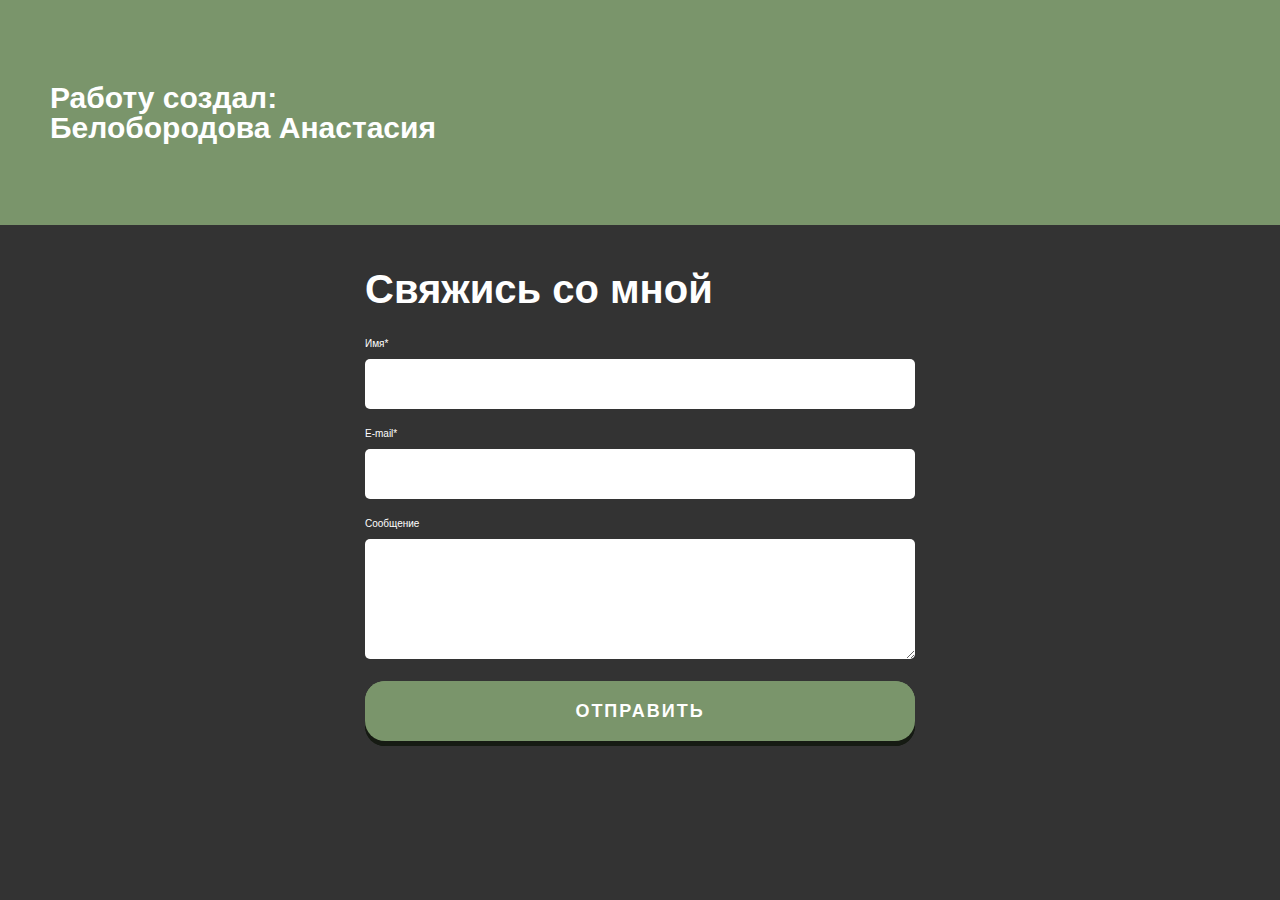
<file: mypro/index2.html>
<!DOCTYPE html>
<html lang="ru">
<head> <link rel="stylesheet" href="css/style2.css">
    <meta charset="UTF-8">
    <meta http-equiv="X-UA-Compatible" content="IE=edge">
    <meta name="viewport" content="width=device-width, initial-scale=1.0">
    <title>My project</title>
</head>
<body>
    <header class="header"> 
        <h1 class="header__title" id="sozdatel">Работу создал: <br>Белобородова Анастасия</h1></header> <br>
        
        
        <div class="wrapper">
          <div class="form">
      <form action="#" id="form" class="form_body">
          <h2 class="form_title"> Свяжись со мной</h2>
          <div class="form_item">
      <label form="formName" class="form_label">Имя*</label>
      <input id="formName" type="text" name="name" class="form_input">
      </div>
      <div class="form_item">
          <label form="formEmail" class="form_label">E-mail*</label>
          <input id="formEmail" type="email" name="Email" class="form_input">
      </div>
      <div class="form_item">
          <label form="formMessage" class="form_label">Сообщение</label>
          <textarea name="Message" id="formMessage" class="form_input" ></textarea>
      
      </div>
      <div class="form_button">
        <button type="submit" class="form_button" onclick='showMessage()'>Отправить</button>
  
       
  
  </div>
  </form>
      <script>
      function showMessage(){
          alert('Имя:'+''+ document.querySelector("#formName").value+ '    '+
          'Email:'+''+
          document.querySelector("#formEmail").value +'      '+
          "Текст:"+
         document.querySelector("#formMessage").value ),
           
  
      alert("Отправлено");
  }
  console.log(document.querySelector("#formName"), document.querySelector("#formEmail"),
  document.querySelector("#formMessage"));
  </script>
      </div>
      </div> 
  
</body>
</html>
</file>
<file: mypro/css/style2.css>
/*Обнуление*/
*{padding: 0;margin: 0;border: 0;}
*,*:before,*:after{-moz-box-sizing: border-box;-webkit-box-sizing: border-box;box-sizing: border-box;}
:focus,:active{outline: none;}
a:focus,a:active{outline: none;}
nav,footer,header,aside{display: block;}
html,body{height:100%;width:100%;font-size:100%;line-height:1;font-size:14px;-ms-text-size-adjust:100%;-moz-text-size-adjust:100%;-webkit-text-size-adjust:100%;}
input,button,textarea{font-family:inherit;}
input::-ms-clear{display: none;}
button{cursor: pointer;}
button::-moz-focus-inner {padding:0;border:0;}
a,a:visited{text-decoration: none;}
a:hover{text-decoration: none;}
ul li{list-style: none;}
img{vertical-align: top;}
h1,h2,h3,h4,h5,h6{font-size:inherit;font-weight: inherit;}
/*--------------------*/

.header { display: flex;
    min-height: 25vh;
    padding: 8px 50px;
    background-color: #7a956b;
 
}
.header__title { 
    font-size: 30px;
    font-weight: 700;
    color: #fff;
    align-self: center;
    font-family: Arial, Helvetica, sans-serif;
}




body{
    height: 100%;
line-height: 1;
font-size: 14px;
background-color: #333;
font-family: Arial, Helvetica, sans-serif;
}
.form_input :focus {
box-shadow: 0 0 15px #7a956b;

}
.form {
    max-width: 550px;
    margin: 0px auto;
    color:white ;
    padding: 30px 0;
}
.form {
    outline: none;
}
.form_body {
}
.form_title { font-size: 40px;
    font-weight: 700;
    margin: 0px 0px 30px 0px;
}
.form_item {
    margin:0px 0px 20px 0px ;
}
.form_label {
    font-size: 10px;
    display: block;
    margin: 0px 0px 10px 0px;

}
.form_input {
    height: 50px;
    padding: 0px 20px;
    border-radius: 5px;
    width: 100%;
    font-size: 18px;
    transition: all 0.5s ease 0s;
}
textarea.form_input{
    min-height: 120px;
    resize: vertical;
    padding: 20px;
}
.form_button{
    width: 100%;
    display: flex;
    justify-content: center;
    align-items: center;
    min-height: 60px;
    background-color: #7a956b;
    color: white;
    font-size: 18px;
    font-weight: 700;
    cursor: pointer;
    border-radius: 20px;
    box-shadow: 0 5px 0 #161b13;
    text-transform: uppercase;
    letter-spacing: 2px;
transition: background-color 0.5s ease 0s;
position: relative;
top: 0;
}
.form_button:hover {
background-color: #4f6146;
}
.form_button :active{
    top: 3px;
    box-shadow: 0 2px 0 #161b13;
}
</file>
